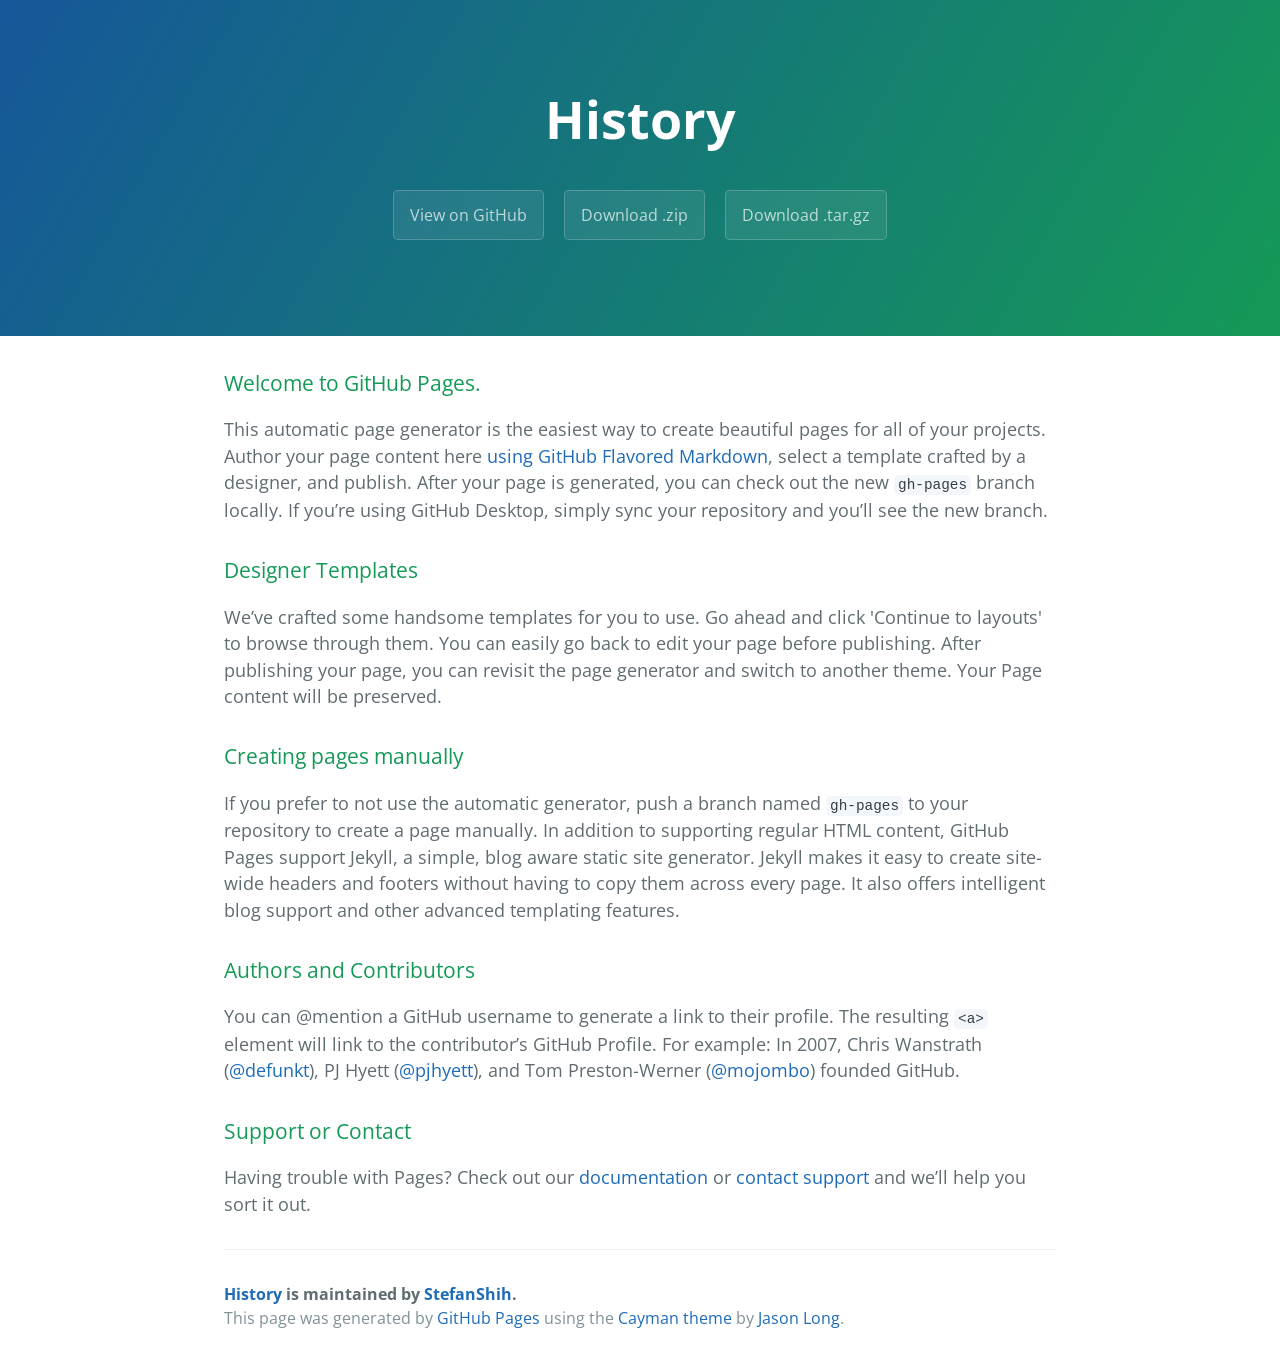
<file: index.html>
<!DOCTYPE html>
<html lang="en-us">
  <head>
    <meta charset="UTF-8">
    <title>History by StefanShih</title>
    <meta name="viewport" content="width=device-width, initial-scale=1">
    <link rel="stylesheet" type="text/css" href="stylesheets/normalize.css" media="screen">
    <link href='https://fonts.googleapis.com/css?family=Open+Sans:400,700' rel='stylesheet' type='text/css'>
    <link rel="stylesheet" type="text/css" href="stylesheets/stylesheet.css" media="screen">
    <link rel="stylesheet" type="text/css" href="stylesheets/github-light.css" media="screen">
  </head>
  <body>
    <section class="page-header">
      <h1 class="project-name">History</h1>
      <h2 class="project-tagline"></h2>
      <a href="https://github.com/StefanShih/history" class="btn">View on GitHub</a>
      <a href="https://github.com/StefanShih/history/zipball/master" class="btn">Download .zip</a>
      <a href="https://github.com/StefanShih/history/tarball/master" class="btn">Download .tar.gz</a>
    </section>

    <section class="main-content">
      <h3>
<a id="welcome-to-github-pages" class="anchor" href="#welcome-to-github-pages" aria-hidden="true"><span aria-hidden="true" class="octicon octicon-link"></span></a>Welcome to GitHub Pages.</h3>

<p>This automatic page generator is the easiest way to create beautiful pages for all of your projects. Author your page content here <a href="https://guides.github.com/features/mastering-markdown/">using GitHub Flavored Markdown</a>, select a template crafted by a designer, and publish. After your page is generated, you can check out the new <code>gh-pages</code> branch locally. If you’re using GitHub Desktop, simply sync your repository and you’ll see the new branch.</p>

<h3>
<a id="designer-templates" class="anchor" href="#designer-templates" aria-hidden="true"><span aria-hidden="true" class="octicon octicon-link"></span></a>Designer Templates</h3>

<p>We’ve crafted some handsome templates for you to use. Go ahead and click 'Continue to layouts' to browse through them. You can easily go back to edit your page before publishing. After publishing your page, you can revisit the page generator and switch to another theme. Your Page content will be preserved.</p>

<h3>
<a id="creating-pages-manually" class="anchor" href="#creating-pages-manually" aria-hidden="true"><span aria-hidden="true" class="octicon octicon-link"></span></a>Creating pages manually</h3>

<p>If you prefer to not use the automatic generator, push a branch named <code>gh-pages</code> to your repository to create a page manually. In addition to supporting regular HTML content, GitHub Pages support Jekyll, a simple, blog aware static site generator. Jekyll makes it easy to create site-wide headers and footers without having to copy them across every page. It also offers intelligent blog support and other advanced templating features.</p>

<h3>
<a id="authors-and-contributors" class="anchor" href="#authors-and-contributors" aria-hidden="true"><span aria-hidden="true" class="octicon octicon-link"></span></a>Authors and Contributors</h3>

<p>You can @mention a GitHub username to generate a link to their profile. The resulting <code>&lt;a&gt;</code> element will link to the contributor’s GitHub Profile. For example: In 2007, Chris Wanstrath (<a href="https://github.com/defunkt" class="user-mention">@defunkt</a>), PJ Hyett (<a href="https://github.com/pjhyett" class="user-mention">@pjhyett</a>), and Tom Preston-Werner (<a href="https://github.com/mojombo" class="user-mention">@mojombo</a>) founded GitHub.</p>

<h3>
<a id="support-or-contact" class="anchor" href="#support-or-contact" aria-hidden="true"><span aria-hidden="true" class="octicon octicon-link"></span></a>Support or Contact</h3>

<p>Having trouble with Pages? Check out our <a href="https://help.github.com/pages">documentation</a> or <a href="https://github.com/contact">contact support</a> and we’ll help you sort it out.</p>

      <footer class="site-footer">
        <span class="site-footer-owner"><a href="https://github.com/StefanShih/history">History</a> is maintained by <a href="https://github.com/StefanShih">StefanShih</a>.</span>

        <span class="site-footer-credits">This page was generated by <a href="https://pages.github.com">GitHub Pages</a> using the <a href="https://github.com/jasonlong/cayman-theme">Cayman theme</a> by <a href="https://twitter.com/jasonlong">Jason Long</a>.</span>
      </footer>

    </section>

  
  </body>
</html>
</file>
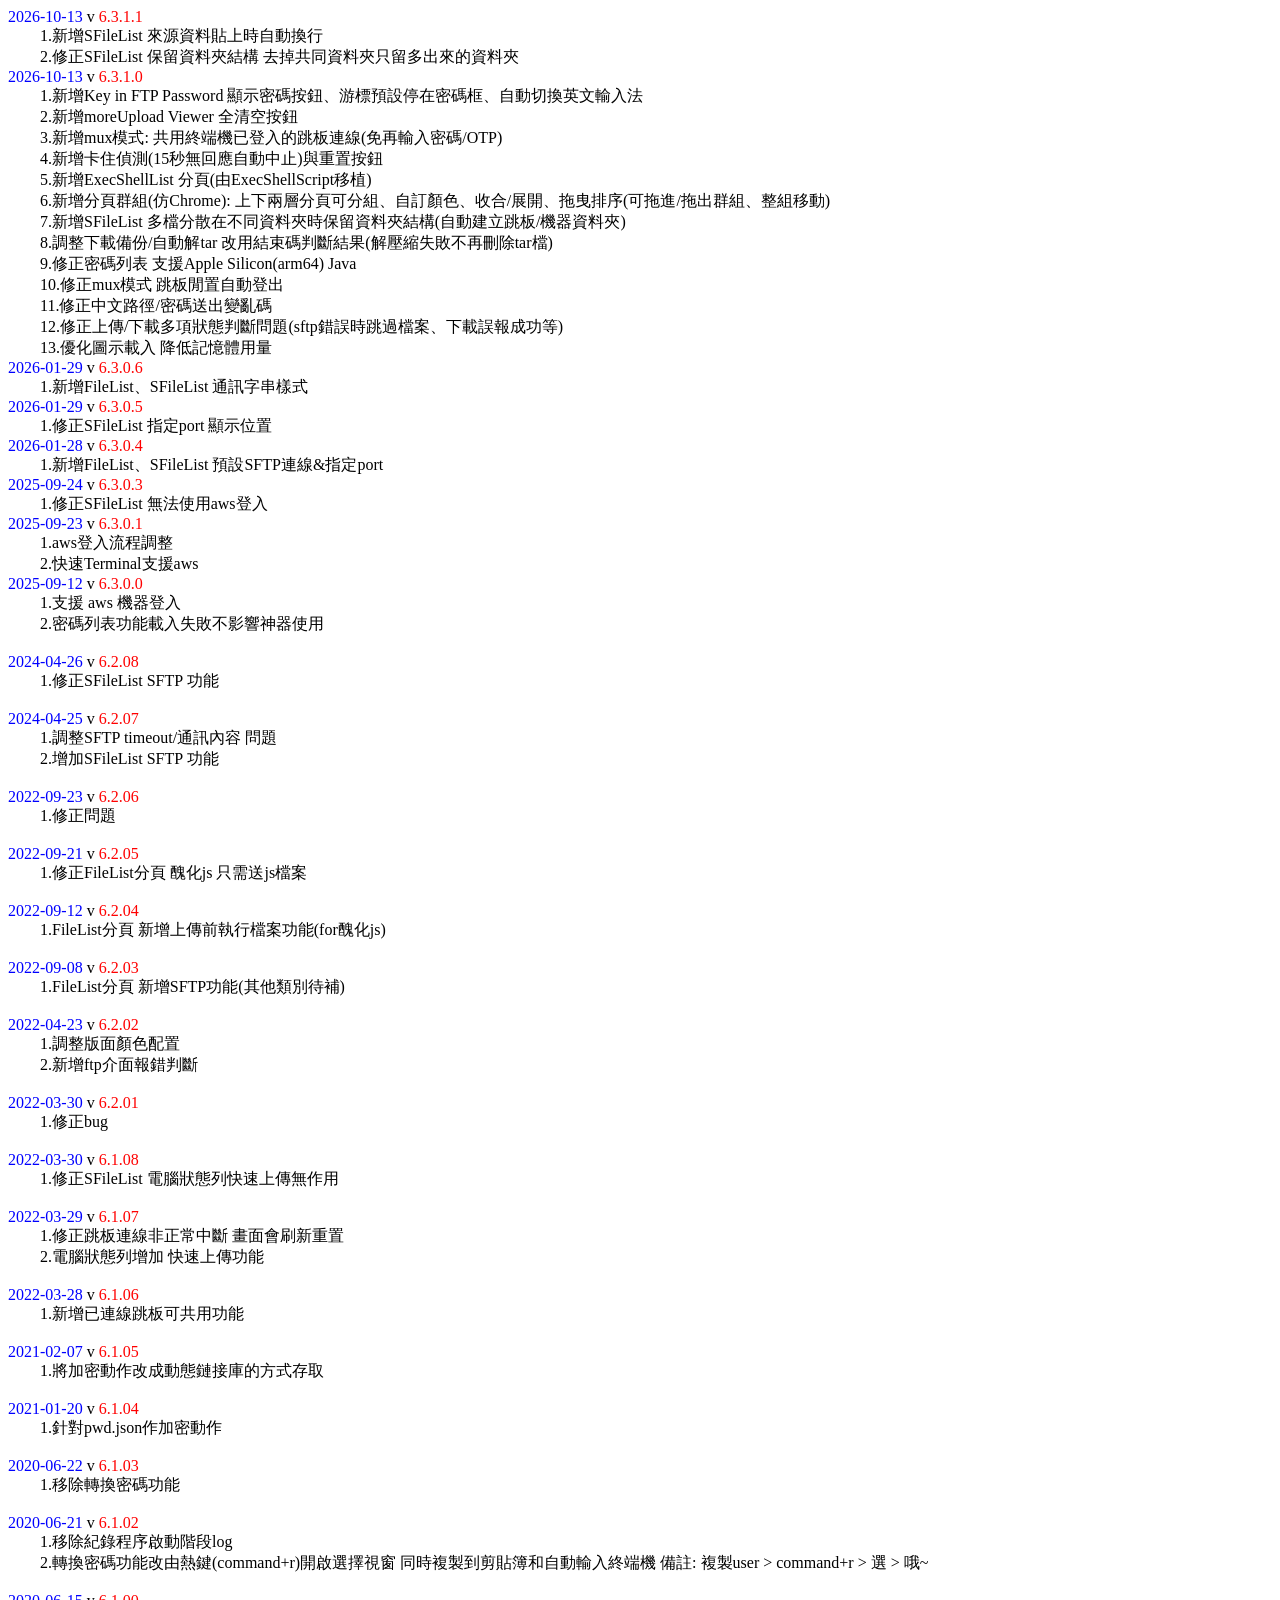
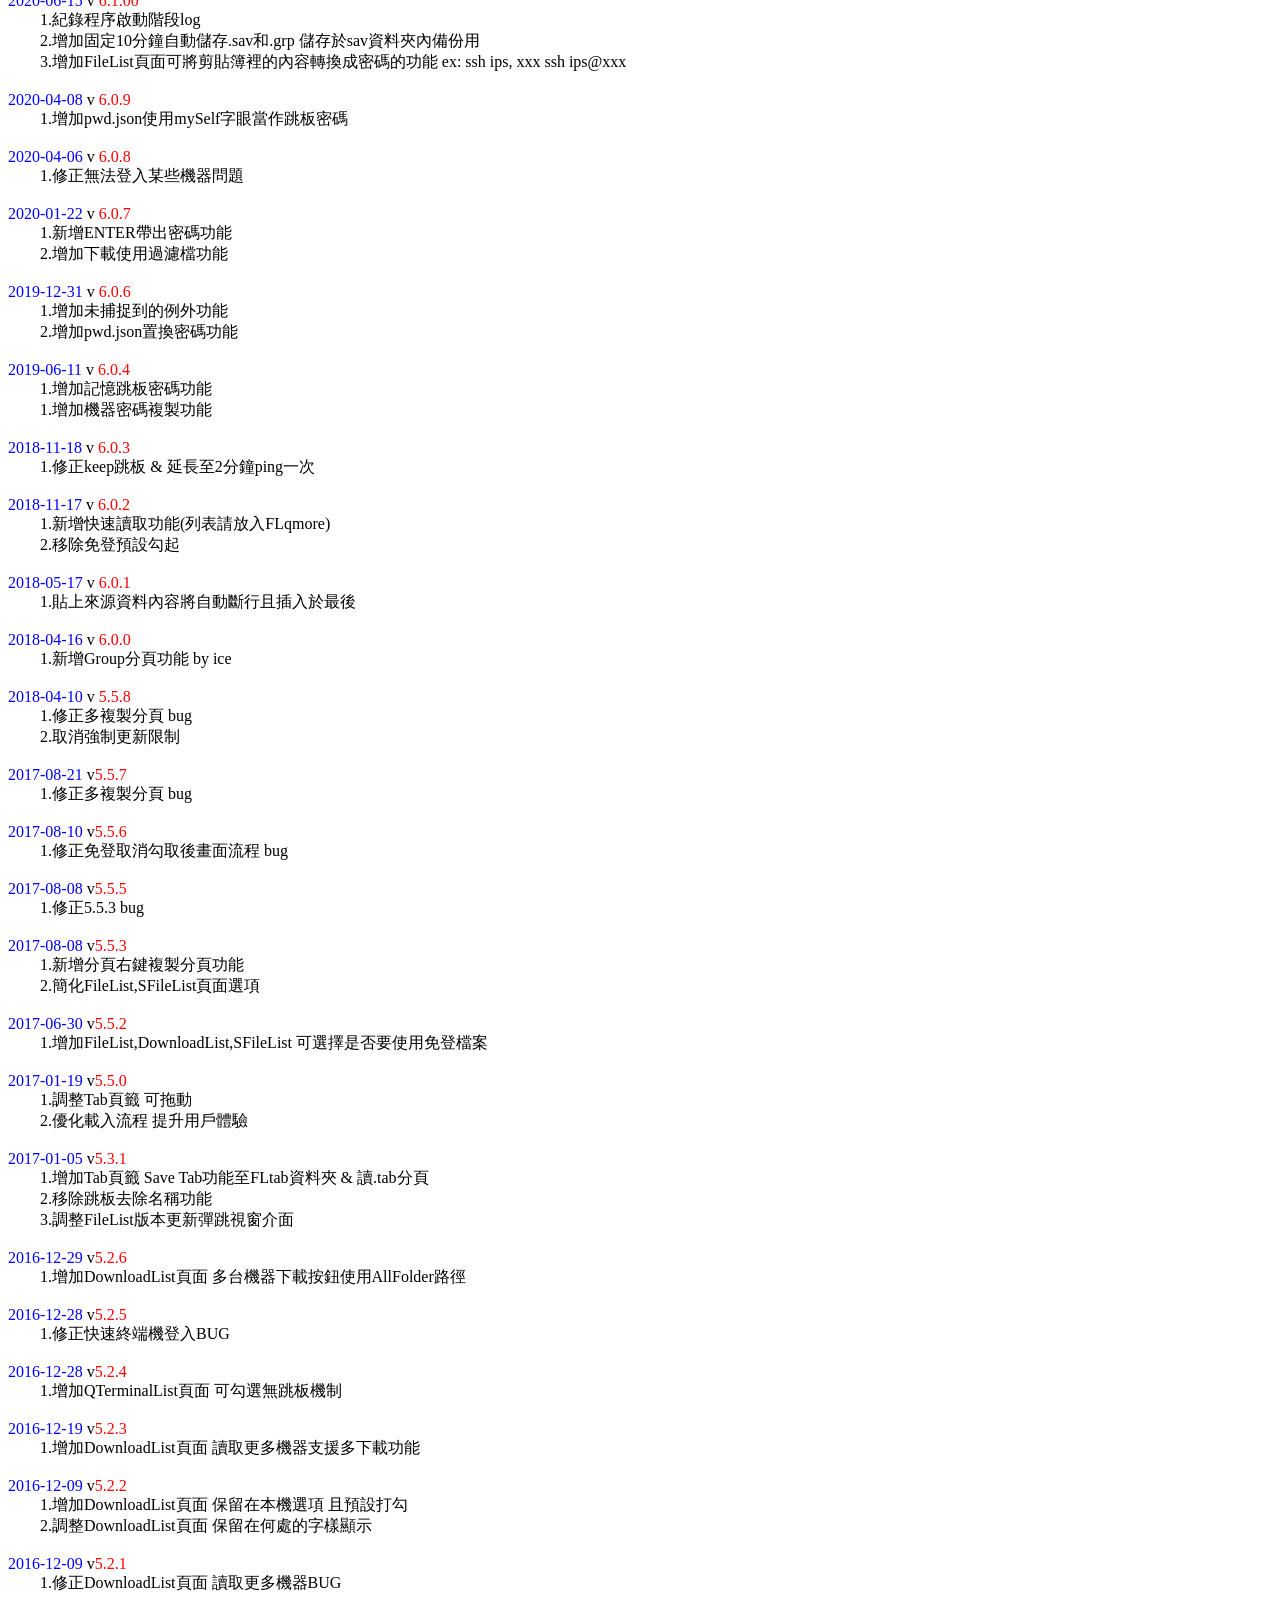
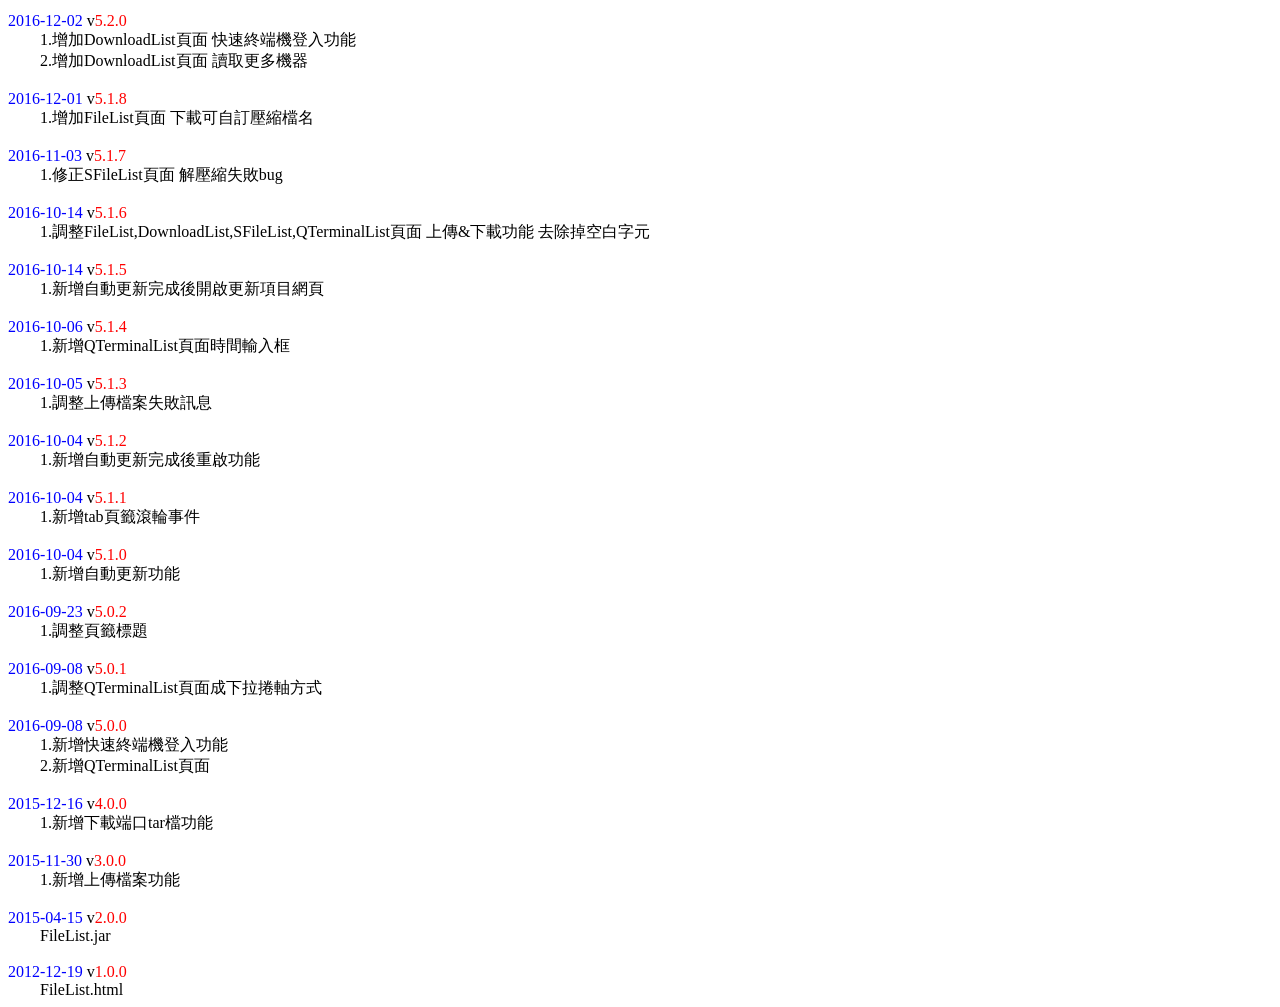
<file: history.html>
<!DOCTYPE HTML>
<html>
<head>
    <title>history</title>
</head>

<body>
<div>
    <span style="color:blue;">2026-10-13</span> v
    <span style="color:red;">6.3.1.1</span>
    <br/> &nbsp;&nbsp;&nbsp;&nbsp;&nbsp;&nbsp;&nbsp;&nbsp;1.新增SFileList 來源資料貼上時自動換行
    <br/> &nbsp;&nbsp;&nbsp;&nbsp;&nbsp;&nbsp;&nbsp;&nbsp;2.修正SFileList 保留資料夾結構 去掉共同資料夾只留多出來的資料夾
</div>

<div>
    <span style="color:blue;">2026-10-13</span> v
    <span style="color:red;">6.3.1.0</span>
    <br/> &nbsp;&nbsp;&nbsp;&nbsp;&nbsp;&nbsp;&nbsp;&nbsp;1.新增Key in FTP Password 顯示密碼按鈕、游標預設停在密碼框、自動切換英文輸入法
    <br/> &nbsp;&nbsp;&nbsp;&nbsp;&nbsp;&nbsp;&nbsp;&nbsp;2.新增moreUpload Viewer 全清空按鈕
    <br/> &nbsp;&nbsp;&nbsp;&nbsp;&nbsp;&nbsp;&nbsp;&nbsp;3.新增mux模式: 共用終端機已登入的跳板連線(免再輸入密碼/OTP)
    <br/> &nbsp;&nbsp;&nbsp;&nbsp;&nbsp;&nbsp;&nbsp;&nbsp;4.新增卡住偵測(15秒無回應自動中止)與重置按鈕
    <br/> &nbsp;&nbsp;&nbsp;&nbsp;&nbsp;&nbsp;&nbsp;&nbsp;5.新增ExecShellList 分頁(由ExecShellScript移植)
    <br/> &nbsp;&nbsp;&nbsp;&nbsp;&nbsp;&nbsp;&nbsp;&nbsp;6.新增分頁群組(仿Chrome): 上下兩層分頁可分組、自訂顏色、收合/展開、拖曳排序(可拖進/拖出群組、整組移動)
    <br/> &nbsp;&nbsp;&nbsp;&nbsp;&nbsp;&nbsp;&nbsp;&nbsp;7.新增SFileList 多檔分散在不同資料夾時保留資料夾結構(自動建立跳板/機器資料夾)
    <br/> &nbsp;&nbsp;&nbsp;&nbsp;&nbsp;&nbsp;&nbsp;&nbsp;8.調整下載備份/自動解tar 改用結束碼判斷結果(解壓縮失敗不再刪除tar檔)
    <br/> &nbsp;&nbsp;&nbsp;&nbsp;&nbsp;&nbsp;&nbsp;&nbsp;9.修正密碼列表 支援Apple Silicon(arm64) Java
    <br/> &nbsp;&nbsp;&nbsp;&nbsp;&nbsp;&nbsp;&nbsp;&nbsp;10.修正mux模式 跳板閒置自動登出
    <br/> &nbsp;&nbsp;&nbsp;&nbsp;&nbsp;&nbsp;&nbsp;&nbsp;11.修正中文路徑/密碼送出變亂碼
    <br/> &nbsp;&nbsp;&nbsp;&nbsp;&nbsp;&nbsp;&nbsp;&nbsp;12.修正上傳/下載多項狀態判斷問題(sftp錯誤時跳過檔案、下載誤報成功等)
    <br/> &nbsp;&nbsp;&nbsp;&nbsp;&nbsp;&nbsp;&nbsp;&nbsp;13.優化圖示載入 降低記憶體用量
</div>

<div>
    <span style="color:blue;">2026-01-29</span> v
    <span style="color:red;">6.3.0.6</span>
    <br/> &nbsp;&nbsp;&nbsp;&nbsp;&nbsp;&nbsp;&nbsp;&nbsp;1.新增FileList、SFileList 通訊字串樣式
</div>

<div>
    <span style="color:blue;">2026-01-29</span> v
    <span style="color:red;">6.3.0.5</span>
    <br/> &nbsp;&nbsp;&nbsp;&nbsp;&nbsp;&nbsp;&nbsp;&nbsp;1.修正SFileList 指定port 顯示位置
</div>

<div>
    <span style="color:blue;">2026-01-28</span> v
    <span style="color:red;">6.3.0.4</span>
    <br/> &nbsp;&nbsp;&nbsp;&nbsp;&nbsp;&nbsp;&nbsp;&nbsp;1.新增FileList、SFileList 預設SFTP連線&指定port
</div>

<div>
    <span style="color:blue;">2025-09-24</span> v
    <span style="color:red;">6.3.0.3</span>
    <br/> &nbsp;&nbsp;&nbsp;&nbsp;&nbsp;&nbsp;&nbsp;&nbsp;1.修正SFileList 無法使用aws登入
</div>

<div>
    <span style="color:blue;">2025-09-23</span> v
    <span style="color:red;">6.3.0.1</span>
    <br/> &nbsp;&nbsp;&nbsp;&nbsp;&nbsp;&nbsp;&nbsp;&nbsp;1.aws登入流程調整
    <br/> &nbsp;&nbsp;&nbsp;&nbsp;&nbsp;&nbsp;&nbsp;&nbsp;2.快速Terminal支援aws
</div>

<div>
    <span style="color:blue;">2025-09-12</span> v
    <span style="color:red;">6.3.0.0</span>
    <br/> &nbsp;&nbsp;&nbsp;&nbsp;&nbsp;&nbsp;&nbsp;&nbsp;1.支援 aws 機器登入
    <br/> &nbsp;&nbsp;&nbsp;&nbsp;&nbsp;&nbsp;&nbsp;&nbsp;2.密碼列表功能載入失敗不影響神器使用
</div>

<br/>

<div>
    <span style="color:blue;">2024-04-26</span> v
    <span style="color:red;">6.2.08</span>
    <br/> &nbsp;&nbsp;&nbsp;&nbsp;&nbsp;&nbsp;&nbsp;&nbsp;1.修正SFileList SFTP 功能
</div>

<br/>

<div>
    <span style="color:blue;">2024-04-25</span> v
    <span style="color:red;">6.2.07</span>
    <br/> &nbsp;&nbsp;&nbsp;&nbsp;&nbsp;&nbsp;&nbsp;&nbsp;1.調整SFTP timeout/通訊內容 問題
    <br/> &nbsp;&nbsp;&nbsp;&nbsp;&nbsp;&nbsp;&nbsp;&nbsp;2.增加SFileList SFTP 功能
</div>

<br/>

<div>
    <span style="color:blue;">2022-09-23</span> v
    <span style="color:red;">6.2.06</span>
    <br/> &nbsp;&nbsp;&nbsp;&nbsp;&nbsp;&nbsp;&nbsp;&nbsp;1.修正問題
</div>

<br/>

<div>
    <span style="color:blue;">2022-09-21</span> v
    <span style="color:red;">6.2.05</span>
    <br/> &nbsp;&nbsp;&nbsp;&nbsp;&nbsp;&nbsp;&nbsp;&nbsp;1.修正FileList分頁 醜化js 只需送js檔案
</div>

<br/>

<div>
    <span style="color:blue;">2022-09-12</span> v
    <span style="color:red;">6.2.04</span>
    <br/> &nbsp;&nbsp;&nbsp;&nbsp;&nbsp;&nbsp;&nbsp;&nbsp;1.FileList分頁 新增上傳前執行檔案功能(for醜化js)
</div>

<br/>

<div>
    <span style="color:blue;">2022-09-08</span> v
    <span style="color:red;">6.2.03</span>
    <br/> &nbsp;&nbsp;&nbsp;&nbsp;&nbsp;&nbsp;&nbsp;&nbsp;1.FileList分頁 新增SFTP功能(其他類別待補)
</div>

<br/>

<div>
    <span style="color:blue;">2022-04-23</span> v
    <span style="color:red;">6.2.02</span>
    <br/> &nbsp;&nbsp;&nbsp;&nbsp;&nbsp;&nbsp;&nbsp;&nbsp;1.調整版面顏色配置
    <br/> &nbsp;&nbsp;&nbsp;&nbsp;&nbsp;&nbsp;&nbsp;&nbsp;2.新增ftp介面報錯判斷
</div>

<br/>

<div>
    <span style="color:blue;">2022-03-30</span> v
    <span style="color:red;">6.2.01</span>
    <br/> &nbsp;&nbsp;&nbsp;&nbsp;&nbsp;&nbsp;&nbsp;&nbsp;1.修正bug
</div>

<br/>

<div>
    <span style="color:blue;">2022-03-30</span> v
    <span style="color:red;">6.1.08</span>
    <br/> &nbsp;&nbsp;&nbsp;&nbsp;&nbsp;&nbsp;&nbsp;&nbsp;1.修正SFileList 電腦狀態列快速上傳無作用
</div>

<br/>

<div>
    <span style="color:blue;">2022-03-29</span> v
    <span style="color:red;">6.1.07</span>
    <br/> &nbsp;&nbsp;&nbsp;&nbsp;&nbsp;&nbsp;&nbsp;&nbsp;1.修正跳板連線非正常中斷 畫面會刷新重置
    <br/> &nbsp;&nbsp;&nbsp;&nbsp;&nbsp;&nbsp;&nbsp;&nbsp;2.電腦狀態列增加 快速上傳功能
</div>

<br/>

<div>
    <span style="color:blue;">2022-03-28</span> v
    <span style="color:red;">6.1.06</span>
    <br/> &nbsp;&nbsp;&nbsp;&nbsp;&nbsp;&nbsp;&nbsp;&nbsp;1.新增已連線跳板可共用功能
</div>

<br/>

<div>
    <span style="color:blue;">2021-02-07</span> v
    <span style="color:red;">6.1.05</span>
    <br/> &nbsp;&nbsp;&nbsp;&nbsp;&nbsp;&nbsp;&nbsp;&nbsp;1.將加密動作改成動態鏈接庫的方式存取
</div>

<br/>

<div>
    <span style="color:blue;">2021-01-20</span> v
    <span style="color:red;">6.1.04</span>
    <br/> &nbsp;&nbsp;&nbsp;&nbsp;&nbsp;&nbsp;&nbsp;&nbsp;1.針對pwd.json作加密動作
</div>

<br/>

<div>
    <span style="color:blue;">2020-06-22</span> v
    <span style="color:red;">6.1.03</span>
    <br/> &nbsp;&nbsp;&nbsp;&nbsp;&nbsp;&nbsp;&nbsp;&nbsp;1.移除轉換密碼功能
</div>

<br/>

<div>
    <span style="color:blue;">2020-06-21</span> v
    <span style="color:red;">6.1.02</span>
    <br/> &nbsp;&nbsp;&nbsp;&nbsp;&nbsp;&nbsp;&nbsp;&nbsp;1.移除紀錄程序啟動階段log
    <br/> &nbsp;&nbsp;&nbsp;&nbsp;&nbsp;&nbsp;&nbsp;&nbsp;2.轉換密碼功能改由熱鍵(command+r)開啟選擇視窗 同時複製到剪貼簿和自動輸入終端機 備註: 複製user > command+r > 選 > 哦~
</div>

<br/>

<div>
    <span style="color:blue;">2020-06-15</span> v
    <span style="color:red;">6.1.00</span>
    <br/> &nbsp;&nbsp;&nbsp;&nbsp;&nbsp;&nbsp;&nbsp;&nbsp;1.紀錄程序啟動階段log
    <br/> &nbsp;&nbsp;&nbsp;&nbsp;&nbsp;&nbsp;&nbsp;&nbsp;2.增加固定10分鐘自動儲存.sav和.grp 儲存於sav資料夾內備份用
    <br/> &nbsp;&nbsp;&nbsp;&nbsp;&nbsp;&nbsp;&nbsp;&nbsp;3.增加FileList頁面可將剪貼簿裡的內容轉換成密碼的功能 ex: ssh ips, xxx ssh ips@xxx
</div>

<br/>

<div>
    <span style="color:blue;">2020-04-08</span> v
    <span style="color:red;">6.0.9</span>
    <br/> &nbsp;&nbsp;&nbsp;&nbsp;&nbsp;&nbsp;&nbsp;&nbsp;1.增加pwd.json使用mySelf字眼當作跳板密碼
</div>

<br/>

<div>
    <span style="color:blue;">2020-04-06</span> v
    <span style="color:red;">6.0.8</span>
    <br/> &nbsp;&nbsp;&nbsp;&nbsp;&nbsp;&nbsp;&nbsp;&nbsp;1.修正無法登入某些機器問題
</div>

<br/>

<div>
    <span style="color:blue;">2020-01-22</span> v
    <span style="color:red;">6.0.7</span>
    <br/> &nbsp;&nbsp;&nbsp;&nbsp;&nbsp;&nbsp;&nbsp;&nbsp;1.新增ENTER帶出密碼功能
    <br/> &nbsp;&nbsp;&nbsp;&nbsp;&nbsp;&nbsp;&nbsp;&nbsp;2.增加下載使用過濾檔功能
</div>

<br/>

<div>
    <span style="color:blue;">2019-12-31</span> v
    <span style="color:red;">6.0.6</span>
    <br/> &nbsp;&nbsp;&nbsp;&nbsp;&nbsp;&nbsp;&nbsp;&nbsp;1.增加未捕捉到的例外功能
    <br/> &nbsp;&nbsp;&nbsp;&nbsp;&nbsp;&nbsp;&nbsp;&nbsp;2.增加pwd.json置換密碼功能
</div>

<br/>

<div>
    <span style="color:blue;">2019-06-11</span> v
    <span style="color:red;">6.0.4</span>
    <br/> &nbsp;&nbsp;&nbsp;&nbsp;&nbsp;&nbsp;&nbsp;&nbsp;1.增加記憶跳板密碼功能
    <br/> &nbsp;&nbsp;&nbsp;&nbsp;&nbsp;&nbsp;&nbsp;&nbsp;1.增加機器密碼複製功能
</div>

<br/>

<div>
    <span style="color:blue;">2018-11-18</span> v
    <span style="color:red;">6.0.3</span>
    <br/> &nbsp;&nbsp;&nbsp;&nbsp;&nbsp;&nbsp;&nbsp;&nbsp;1.修正keep跳板 & 延長至2分鐘ping一次
</div>

<br/>

<div>
    <span style="color:blue;">2018-11-17</span> v
    <span style="color:red;">6.0.2</span>
    <br/> &nbsp;&nbsp;&nbsp;&nbsp;&nbsp;&nbsp;&nbsp;&nbsp;1.新增快速讀取功能(列表請放入FLqmore)
    <br/> &nbsp;&nbsp;&nbsp;&nbsp;&nbsp;&nbsp;&nbsp;&nbsp;2.移除免登預設勾起
</div>

<br/>

<div>
    <span style="color:blue;">2018-05-17</span> v
    <span style="color:red;">6.0.1</span>
    <br/> &nbsp;&nbsp;&nbsp;&nbsp;&nbsp;&nbsp;&nbsp;&nbsp;1.貼上來源資料內容將自動斷行且插入於最後
</div>

<br/>

<div>
    <span style="color:blue;">2018-04-16</span> v
    <span style="color:red;">6.0.0</span>
    <br/> &nbsp;&nbsp;&nbsp;&nbsp;&nbsp;&nbsp;&nbsp;&nbsp;1.新增Group分頁功能 by ice
</div>

<br/>

<div>
    <span style="color:blue;">2018-04-10</span> v
    <span style="color:red;">5.5.8</span>
    <br/> &nbsp;&nbsp;&nbsp;&nbsp;&nbsp;&nbsp;&nbsp;&nbsp;1.修正多複製分頁 bug
    <br/> &nbsp;&nbsp;&nbsp;&nbsp;&nbsp;&nbsp;&nbsp;&nbsp;2.取消強制更新限制
</div>

<br/>

<div>
    <span style="color:blue;">2017-08-21</span> v<span style="color:red;">5.5.7</span>
    <br/>
    &nbsp;&nbsp;&nbsp;&nbsp;&nbsp;&nbsp;&nbsp;&nbsp;1.修正多複製分頁 bug
</div>

<br/>

<div>
    <span style="color:blue;">2017-08-10</span> v<span style="color:red;">5.5.6</span>
    <br/>
    &nbsp;&nbsp;&nbsp;&nbsp;&nbsp;&nbsp;&nbsp;&nbsp;1.修正免登取消勾取後畫面流程 bug
</div>

<br/>

<div>
    <span style="color:blue;">2017-08-08</span> v<span style="color:red;">5.5.5</span>
    <br/>
    &nbsp;&nbsp;&nbsp;&nbsp;&nbsp;&nbsp;&nbsp;&nbsp;1.修正5.5.3 bug
</div>

<br/>

<div>
    <span style="color:blue;">2017-08-08</span> v<span style="color:red;">5.5.3</span>
    <br/>
    &nbsp;&nbsp;&nbsp;&nbsp;&nbsp;&nbsp;&nbsp;&nbsp;1.新增分頁右鍵複製分頁功能
    <br/>
    &nbsp;&nbsp;&nbsp;&nbsp;&nbsp;&nbsp;&nbsp;&nbsp;2.簡化FileList,SFileList頁面選項
</div>

<br/>

<div>
    <span style="color:blue;">2017-06-30</span> v<span style="color:red;">5.5.2</span>
    <br/>
    &nbsp;&nbsp;&nbsp;&nbsp;&nbsp;&nbsp;&nbsp;&nbsp;1.增加FileList,DownloadList,SFileList 可選擇是否要使用免登檔案
</div>

<br/>

<div>
    <span style="color:blue;">2017-01-19</span> v<span style="color:red;">5.5.0</span>
    <br/>
    &nbsp;&nbsp;&nbsp;&nbsp;&nbsp;&nbsp;&nbsp;&nbsp;1.調整Tab頁籤 可拖動
    <br/>
    &nbsp;&nbsp;&nbsp;&nbsp;&nbsp;&nbsp;&nbsp;&nbsp;2.優化載入流程 提升用戶體驗
</div>

<br/>

<div>
    <span style="color:blue;">2017-01-05</span> v<span style="color:red;">5.3.1</span>
    <br/>
    &nbsp;&nbsp;&nbsp;&nbsp;&nbsp;&nbsp;&nbsp;&nbsp;1.增加Tab頁籤 Save Tab功能至FLtab資料夾 & 讀.tab分頁
    <br/>
    &nbsp;&nbsp;&nbsp;&nbsp;&nbsp;&nbsp;&nbsp;&nbsp;2.移除跳板去除名稱功能
    <br/>
    &nbsp;&nbsp;&nbsp;&nbsp;&nbsp;&nbsp;&nbsp;&nbsp;3.調整FileList版本更新彈跳視窗介面
</div>

<br/>

<div>
    <span style="color:blue;">2016-12-29</span> v<span style="color:red;">5.2.6</span>
    <br/>
    &nbsp;&nbsp;&nbsp;&nbsp;&nbsp;&nbsp;&nbsp;&nbsp;1.增加DownloadList頁面 多台機器下載按鈕使用AllFolder路徑
</div>

<br/>

<div>
    <span style="color:blue;">2016-12-28</span> v<span style="color:red;">5.2.5</span>
    <br/>
    &nbsp;&nbsp;&nbsp;&nbsp;&nbsp;&nbsp;&nbsp;&nbsp;1.修正快速終端機登入BUG
</div>

<br/>

<div>
    <span style="color:blue;">2016-12-28</span> v<span style="color:red;">5.2.4</span>
    <br/>
    &nbsp;&nbsp;&nbsp;&nbsp;&nbsp;&nbsp;&nbsp;&nbsp;1.增加QTerminalList頁面 可勾選無跳板機制
</div>

<br/>

<div>
    <span style="color:blue;">2016-12-19</span> v<span style="color:red;">5.2.3</span>
    <br/>
    &nbsp;&nbsp;&nbsp;&nbsp;&nbsp;&nbsp;&nbsp;&nbsp;1.增加DownloadList頁面 讀取更多機器支援多下載功能
</div>

<br/>

<div>
    <span style="color:blue;">2016-12-09</span> v<span style="color:red;">5.2.2</span>
    <br/>
    &nbsp;&nbsp;&nbsp;&nbsp;&nbsp;&nbsp;&nbsp;&nbsp;1.增加DownloadList頁面 保留在本機選項 且預設打勾
    <br/>
    &nbsp;&nbsp;&nbsp;&nbsp;&nbsp;&nbsp;&nbsp;&nbsp;2.調整DownloadList頁面 保留在何處的字樣顯示
</div>

<br/>

<div>
    <span style="color:blue;">2016-12-09</span> v<span style="color:red;">5.2.1</span>
    <br/>
    &nbsp;&nbsp;&nbsp;&nbsp;&nbsp;&nbsp;&nbsp;&nbsp;1.修正DownloadList頁面 讀取更多機器BUG
</div>

<br/>

<div>
    <span style="color:blue;">2016-12-02</span> v<span style="color:red;">5.2.0</span>
    <br/>
    &nbsp;&nbsp;&nbsp;&nbsp;&nbsp;&nbsp;&nbsp;&nbsp;1.增加DownloadList頁面 快速終端機登入功能
    <br/>
    &nbsp;&nbsp;&nbsp;&nbsp;&nbsp;&nbsp;&nbsp;&nbsp;2.增加DownloadList頁面 讀取更多機器
</div>

<br/>

<div>
    <span style="color:blue;">2016-12-01</span> v<span style="color:red;">5.1.8</span>
    <br/>
    &nbsp;&nbsp;&nbsp;&nbsp;&nbsp;&nbsp;&nbsp;&nbsp;1.增加FileList頁面 下載可自訂壓縮檔名
</div>

<br/>

<div>
    <span style="color:blue;">2016-11-03</span> v<span style="color:red;">5.1.7</span>
    <br/>
    &nbsp;&nbsp;&nbsp;&nbsp;&nbsp;&nbsp;&nbsp;&nbsp;1.修正SFileList頁面 解壓縮失敗bug
</div>

<br/>

<div>
    <span style="color:blue;">2016-10-14</span> v<span style="color:red;">5.1.6</span>
    <br/>
    &nbsp;&nbsp;&nbsp;&nbsp;&nbsp;&nbsp;&nbsp;&nbsp;1.調整FileList,DownloadList,SFileList,QTerminalList頁面 上傳&下載功能 去除掉空白字元
</div>

<br/>

<div>
    <span style="color:blue;">2016-10-14</span> v<span style="color:red;">5.1.5</span>
    <br/>
    &nbsp;&nbsp;&nbsp;&nbsp;&nbsp;&nbsp;&nbsp;&nbsp;1.新增自動更新完成後開啟更新項目網頁
</div>

<br/>

<div>
    <span style="color:blue;">2016-10-06</span> v<span style="color:red;">5.1.4</span>
    <br/>
    &nbsp;&nbsp;&nbsp;&nbsp;&nbsp;&nbsp;&nbsp;&nbsp;1.新增QTerminalList頁面時間輸入框
</div>

<br/>

<div>
    <span style="color:blue;">2016-10-05</span> v<span style="color:red;">5.1.3</span>
    <br/>
    &nbsp;&nbsp;&nbsp;&nbsp;&nbsp;&nbsp;&nbsp;&nbsp;1.調整上傳檔案失敗訊息
</div>

<br/>

<div>
    <span style="color:blue;">2016-10-04</span> v<span style="color:red;">5.1.2</span>
    <br/>
    &nbsp;&nbsp;&nbsp;&nbsp;&nbsp;&nbsp;&nbsp;&nbsp;1.新增自動更新完成後重啟功能
</div>

<br/>

<div>
    <span style="color:blue;">2016-10-04</span> v<span style="color:red;">5.1.1</span>
    <br/>
    &nbsp;&nbsp;&nbsp;&nbsp;&nbsp;&nbsp;&nbsp;&nbsp;1.新增tab頁籤滾輪事件
</div>

<br/>

<div>
    <span style="color:blue;">2016-10-04</span> v<span style="color:red;">5.1.0</span>
    <br/>
    &nbsp;&nbsp;&nbsp;&nbsp;&nbsp;&nbsp;&nbsp;&nbsp;1.新增自動更新功能
</div>

<br/>

<div>
    <span style="color:blue;">2016-09-23</span> v<span style="color:red;">5.0.2</span>
    <br/>
    &nbsp;&nbsp;&nbsp;&nbsp;&nbsp;&nbsp;&nbsp;&nbsp;1.調整頁籤標題
</div>

<br/>

<div>
    <span style="color:blue;">2016-09-08</span> v<span style="color:red;">5.0.1</span>
    <br/>
    &nbsp;&nbsp;&nbsp;&nbsp;&nbsp;&nbsp;&nbsp;&nbsp;1.調整QTerminalList頁面成下拉捲軸方式
</div>

<br/>

<div>
    <span style="color:blue;">2016-09-08</span> v<span style="color:red;">5.0.0</span>
    <br/>
    &nbsp;&nbsp;&nbsp;&nbsp;&nbsp;&nbsp;&nbsp;&nbsp;1.新增快速終端機登入功能
    <br/>
    &nbsp;&nbsp;&nbsp;&nbsp;&nbsp;&nbsp;&nbsp;&nbsp;2.新增QTerminalList頁面
</div>

<br/>

<div>
    <span style="color:blue;">2015-12-16</span> v<span style="color:red;">4.0.0</span>
    <br/>
    &nbsp;&nbsp;&nbsp;&nbsp;&nbsp;&nbsp;&nbsp;&nbsp;1.新增下載端口tar檔功能
</div>

<br/>

<div>
    <span style="color:blue;">2015-11-30</span> v<span style="color:red;">3.0.0</span>
    <br/>
    &nbsp;&nbsp;&nbsp;&nbsp;&nbsp;&nbsp;&nbsp;&nbsp;1.新增上傳檔案功能
</div>

<br/>

<div>
    <span style="color:blue;">2015-04-15</span> v<span style="color:red;">2.0.0</span>
    <br/>
    &nbsp;&nbsp;&nbsp;&nbsp;&nbsp;&nbsp;&nbsp;&nbsp;FileList.jar
</div>

<br/>

<div>
    <span style="color:blue;">2012-12-19</span> v<span style="color:red;">1.0.0</span>
    <br/>
    &nbsp;&nbsp;&nbsp;&nbsp;&nbsp;&nbsp;&nbsp;&nbsp;FileList.html
</div>
</body>
</html>
</file>
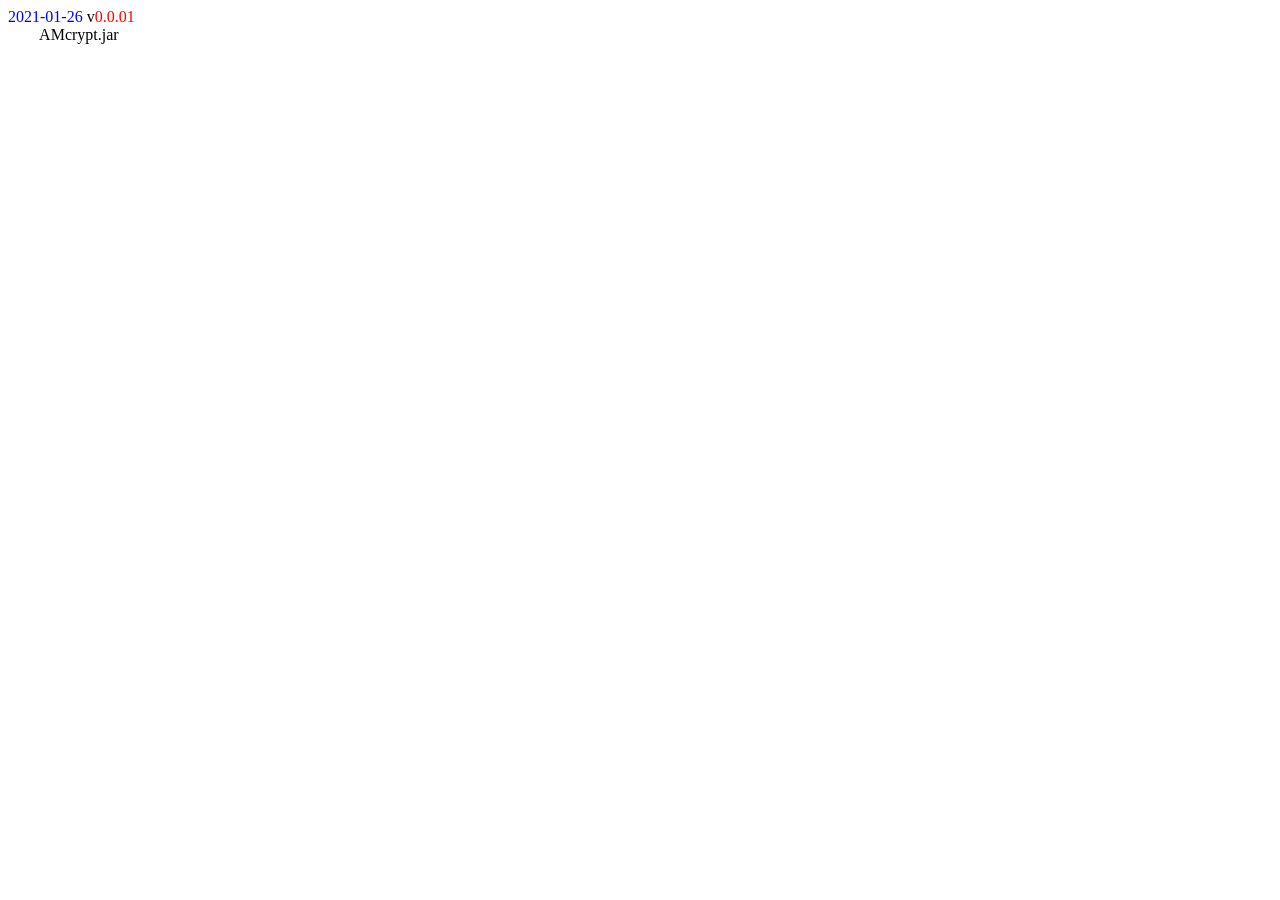
<file: AMcrypt/history.html>
<!DOCTYPE HTML>
<html>
	<head>
		<title>history</title>
	</head>

	<body>
		<div>
			<span style="color:blue;">2021-01-26</span> v<span style="color:red;">0.0.01</span>
			<br/>
			&nbsp;&nbsp;&nbsp;&nbsp;&nbsp;&nbsp;&nbsp;&nbsp;AMcrypt.jar
		</div>
	</body>
</html>
</file>
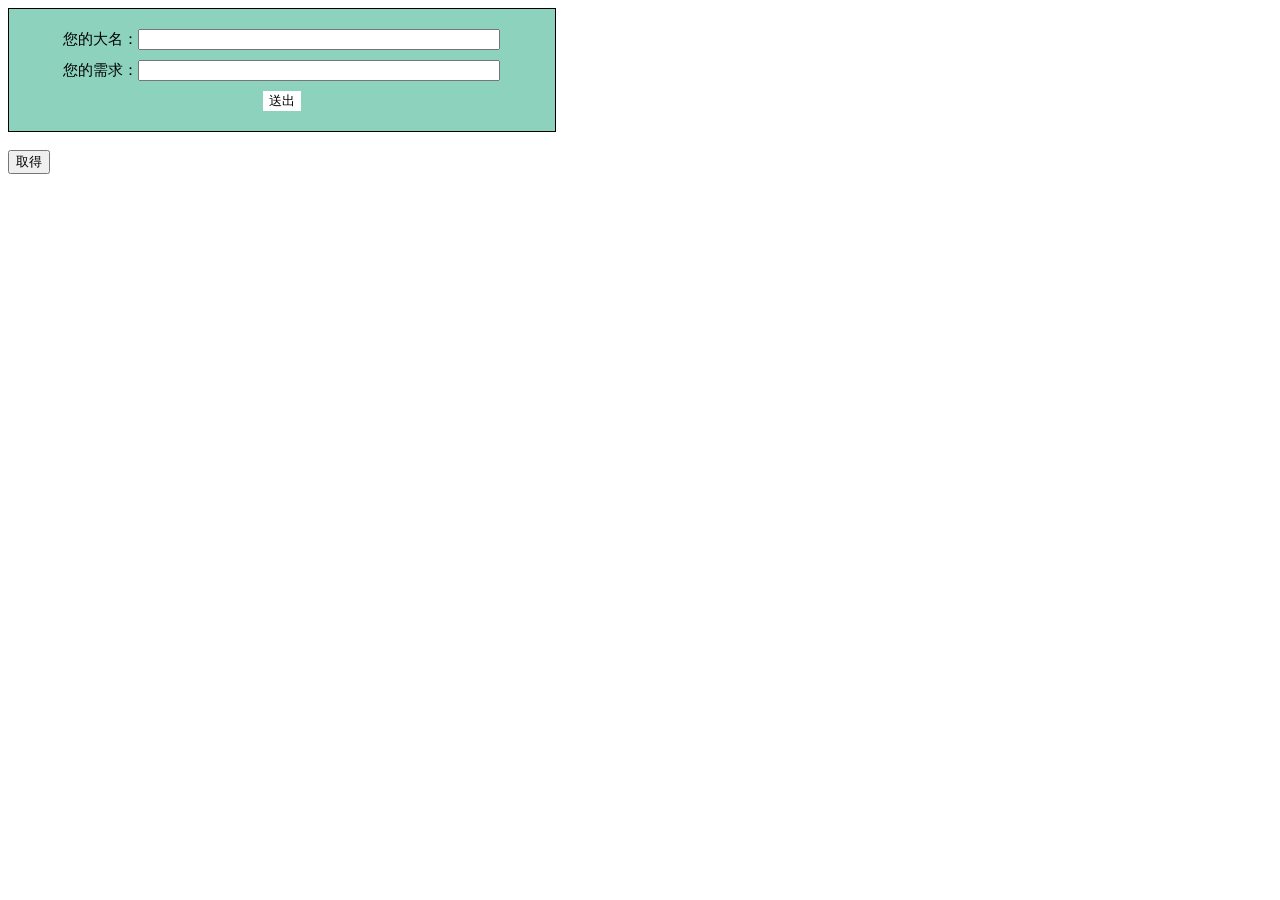
<file: test_GE/test_GE.html>
<!DOCTYPE html>
<html lang="en">
<head>
  <meta charset="UTF-8">
  <meta name="viewport" content="width=device-width, initial-scale=1.0">
  <meta http-equiv="X-UA-Compatible" content="ie=edge">
  <title>需求填寫</title>
  <link rel="stylesheet" type="text/css" href="test_GE.css">
  <script
  src="https://code.jquery.com/jquery-3.3.1.js"
  integrity="sha256-2Kok7MbOyxpgUVvAk/HJ2jigOSYS2auK4Pfzbm7uH60="
  crossorigin="anonymous"></script>
</head>
<body>
  <div class="container">
    <div>
      <span>您的大名：</span><input id="name" type="text">
    </div>
    <div>
      <span>您的需求：</span><input id="demand" type="text">
    </div>
    <button>送出</button>
  </div>

  </br>

  <input id="getShow" type="button" value="取得">
  <div id="show"></div>

  <script type="text/javascript" src="test_GE.js"></script>
</body>
</html>
</file>
<file: stylesheets/stylesheet.css>
* {
  box-sizing: border-box; }

body {
  padding: 0;
  margin: 0;
  font-family: "Open Sans", "Helvetica Neue", Helvetica, Arial, sans-serif;
  font-size: 16px;
  line-height: 1.5;
  color: #606c71; }

a {
  color: #1e6bb8;
  text-decoration: none; }
  a:hover {
    text-decoration: underline; }

.btn {
  display: inline-block;
  margin-bottom: 1rem;
  color: rgba(255, 255, 255, 0.7);
  background-color: rgba(255, 255, 255, 0.08);
  border-color: rgba(255, 255, 255, 0.2);
  border-style: solid;
  border-width: 1px;
  border-radius: 0.3rem;
  transition: color 0.2s, background-color 0.2s, border-color 0.2s; }
  .btn + .btn {
    margin-left: 1rem; }

.btn:hover {
  color: rgba(255, 255, 255, 0.8);
  text-decoration: none;
  background-color: rgba(255, 255, 255, 0.2);
  border-color: rgba(255, 255, 255, 0.3); }

@media screen and (min-width: 64em) {
  .btn {
    padding: 0.75rem 1rem; } }

@media screen and (min-width: 42em) and (max-width: 64em) {
  .btn {
    padding: 0.6rem 0.9rem;
    font-size: 0.9rem; } }

@media screen and (max-width: 42em) {
  .btn {
    display: block;
    width: 100%;
    padding: 0.75rem;
    font-size: 0.9rem; }
    .btn + .btn {
      margin-top: 1rem;
      margin-left: 0; } }

.page-header {
  color: #fff;
  text-align: center;
  background-color: #159957;
  background-image: linear-gradient(120deg, #155799, #159957); }

@media screen and (min-width: 64em) {
  .page-header {
    padding: 5rem 6rem; } }

@media screen and (min-width: 42em) and (max-width: 64em) {
  .page-header {
    padding: 3rem 4rem; } }

@media screen and (max-width: 42em) {
  .page-header {
    padding: 2rem 1rem; } }

.project-name {
  margin-top: 0;
  margin-bottom: 0.1rem; }

@media screen and (min-width: 64em) {
  .project-name {
    font-size: 3.25rem; } }

@media screen and (min-width: 42em) and (max-width: 64em) {
  .project-name {
    font-size: 2.25rem; } }

@media screen and (max-width: 42em) {
  .project-name {
    font-size: 1.75rem; } }

.project-tagline {
  margin-bottom: 2rem;
  font-weight: normal;
  opacity: 0.7; }

@media screen and (min-width: 64em) {
  .project-tagline {
    font-size: 1.25rem; } }

@media screen and (min-width: 42em) and (max-width: 64em) {
  .project-tagline {
    font-size: 1.15rem; } }

@media screen and (max-width: 42em) {
  .project-tagline {
    font-size: 1rem; } }

.main-content :first-child {
  margin-top: 0; }
.main-content img {
  max-width: 100%; }
.main-content h1, .main-content h2, .main-content h3, .main-content h4, .main-content h5, .main-content h6 {
  margin-top: 2rem;
  margin-bottom: 1rem;
  font-weight: normal;
  color: #159957; }
.main-content p {
  margin-bottom: 1em; }
.main-content code {
  padding: 2px 4px;
  font-family: Consolas, "Liberation Mono", Menlo, Courier, monospace;
  font-size: 0.9rem;
  color: #383e41;
  background-color: #f3f6fa;
  border-radius: 0.3rem; }
.main-content pre {
  padding: 0.8rem;
  margin-top: 0;
  margin-bottom: 1rem;
  font: 1rem Consolas, "Liberation Mono", Menlo, Courier, monospace;
  color: #567482;
  word-wrap: normal;
  background-color: #f3f6fa;
  border: solid 1px #dce6f0;
  border-radius: 0.3rem; }
  .main-content pre > code {
    padding: 0;
    margin: 0;
    font-size: 0.9rem;
    color: #567482;
    word-break: normal;
    white-space: pre;
    background: transparent;
    border: 0; }
.main-content .highlight {
  margin-bottom: 1rem; }
  .main-content .highlight pre {
    margin-bottom: 0;
    word-break: normal; }
.main-content .highlight pre, .main-content pre {
  padding: 0.8rem;
  overflow: auto;
  font-size: 0.9rem;
  line-height: 1.45;
  border-radius: 0.3rem; }
.main-content pre code, .main-content pre tt {
  display: inline;
  max-width: initial;
  padding: 0;
  margin: 0;
  overflow: initial;
  line-height: inherit;
  word-wrap: normal;
  background-color: transparent;
  border: 0; }
  .main-content pre code:before, .main-content pre code:after, .main-content pre tt:before, .main-content pre tt:after {
    content: normal; }
.main-content ul, .main-content ol {
  margin-top: 0; }
.main-content blockquote {
  padding: 0 1rem;
  margin-left: 0;
  color: #819198;
  border-left: 0.3rem solid #dce6f0; }
  .main-content blockquote > :first-child {
    margin-top: 0; }
  .main-content blockquote > :last-child {
    margin-bottom: 0; }
.main-content table {
  display: block;
  width: 100%;
  overflow: auto;
  word-break: normal;
  word-break: keep-all; }
  .main-content table th {
    font-weight: bold; }
  .main-content table th, .main-content table td {
    padding: 0.5rem 1rem;
    border: 1px solid #e9ebec; }
.main-content dl {
  padding: 0; }
  .main-content dl dt {
    padding: 0;
    margin-top: 1rem;
    font-size: 1rem;
    font-weight: bold; }
  .main-content dl dd {
    padding: 0;
    margin-bottom: 1rem; }
.main-content hr {
  height: 2px;
  padding: 0;
  margin: 1rem 0;
  background-color: #eff0f1;
  border: 0; }

@media screen and (min-width: 64em) {
  .main-content {
    max-width: 64rem;
    padding: 2rem 6rem;
    margin: 0 auto;
    font-size: 1.1rem; } }

@media screen and (min-width: 42em) and (max-width: 64em) {
  .main-content {
    padding: 2rem 4rem;
    font-size: 1.1rem; } }

@media screen and (max-width: 42em) {
  .main-content {
    padding: 2rem 1rem;
    font-size: 1rem; } }

.site-footer {
  padding-top: 2rem;
  margin-top: 2rem;
  border-top: solid 1px #eff0f1; }

.site-footer-owner {
  display: block;
  font-weight: bold; }

.site-footer-credits {
  color: #819198; }

@media screen and (min-width: 64em) {
  .site-footer {
    font-size: 1rem; } }

@media screen and (min-width: 42em) and (max-width: 64em) {
  .site-footer {
    font-size: 1rem; } }

@media screen and (max-width: 42em) {
  .site-footer {
    font-size: 0.9rem; } }
</file>
<file: stylesheets/github-light.css>
/*
The MIT License (MIT)

Copyright (c) 2016 GitHub, Inc.

Permission is hereby granted, free of charge, to any person obtaining a copy
of this software and associated documentation files (the "Software"), to deal
in the Software without restriction, including without limitation the rights
to use, copy, modify, merge, publish, distribute, sublicense, and/or sell
copies of the Software, and to permit persons to whom the Software is
furnished to do so, subject to the following conditions:

The above copyright notice and this permission notice shall be included in all
copies or substantial portions of the Software.

THE SOFTWARE IS PROVIDED "AS IS", WITHOUT WARRANTY OF ANY KIND, EXPRESS OR
IMPLIED, INCLUDING BUT NOT LIMITED TO THE WARRANTIES OF MERCHANTABILITY,
FITNESS FOR A PARTICULAR PURPOSE AND NONINFRINGEMENT. IN NO EVENT SHALL THE
AUTHORS OR COPYRIGHT HOLDERS BE LIABLE FOR ANY CLAIM, DAMAGES OR OTHER
LIABILITY, WHETHER IN AN ACTION OF CONTRACT, TORT OR OTHERWISE, ARISING FROM,
OUT OF OR IN CONNECTION WITH THE SOFTWARE OR THE USE OR OTHER DEALINGS IN THE
SOFTWARE.

*/

.pl-c /* comment */ {
  color: #969896;
}

.pl-c1 /* constant, variable.other.constant, support, meta.property-name, support.constant, support.variable, meta.module-reference, markup.raw, meta.diff.header */,
.pl-s .pl-v /* string variable */ {
  color: #0086b3;
}

.pl-e /* entity */,
.pl-en /* entity.name */ {
  color: #795da3;
}

.pl-smi /* variable.parameter.function, storage.modifier.package, storage.modifier.import, storage.type.java, variable.other */,
.pl-s .pl-s1 /* string source */ {
  color: #333;
}

.pl-ent /* entity.name.tag */ {
  color: #63a35c;
}

.pl-k /* keyword, storage, storage.type */ {
  color: #a71d5d;
}

.pl-s /* string */,
.pl-pds /* punctuation.definition.string, string.regexp.character-class */,
.pl-s .pl-pse .pl-s1 /* string punctuation.section.embedded source */,
.pl-sr /* string.regexp */,
.pl-sr .pl-cce /* string.regexp constant.character.escape */,
.pl-sr .pl-sre /* string.regexp source.ruby.embedded */,
.pl-sr .pl-sra /* string.regexp string.regexp.arbitrary-repitition */ {
  color: #183691;
}

.pl-v /* variable */ {
  color: #ed6a43;
}

.pl-id /* invalid.deprecated */ {
  color: #b52a1d;
}

.pl-ii /* invalid.illegal */ {
  color: #f8f8f8;
  background-color: #b52a1d;
}

.pl-sr .pl-cce /* string.regexp constant.character.escape */ {
  font-weight: bold;
  color: #63a35c;
}

.pl-ml /* markup.list */ {
  color: #693a17;
}

.pl-mh /* markup.heading */,
.pl-mh .pl-en /* markup.heading entity.name */,
.pl-ms /* meta.separator */ {
  font-weight: bold;
  color: #1d3e81;
}

.pl-mq /* markup.quote */ {
  color: #008080;
}

.pl-mi /* markup.italic */ {
  font-style: italic;
  color: #333;
}

.pl-mb /* markup.bold */ {
  font-weight: bold;
  color: #333;
}

.pl-md /* markup.deleted, meta.diff.header.from-file */ {
  color: #bd2c00;
  background-color: #ffecec;
}

.pl-mi1 /* markup.inserted, meta.diff.header.to-file */ {
  color: #55a532;
  background-color: #eaffea;
}

.pl-mdr /* meta.diff.range */ {
  font-weight: bold;
  color: #795da3;
}

.pl-mo /* meta.output */ {
  color: #1d3e81;
}
</file>
<file: test_GE/test_GE.css>
.container{
  text-align: center;
  width: 40%;
  background-color: #8cd2bc;
  padding: 20px;
  border: 1px solid black;
  font-size: 15px;
}
.container div{
  margin-bottom: 10px;
}
.container input{
  width: 70%;
}
button{
  background-color: white;
  border: none;
}
</file>
